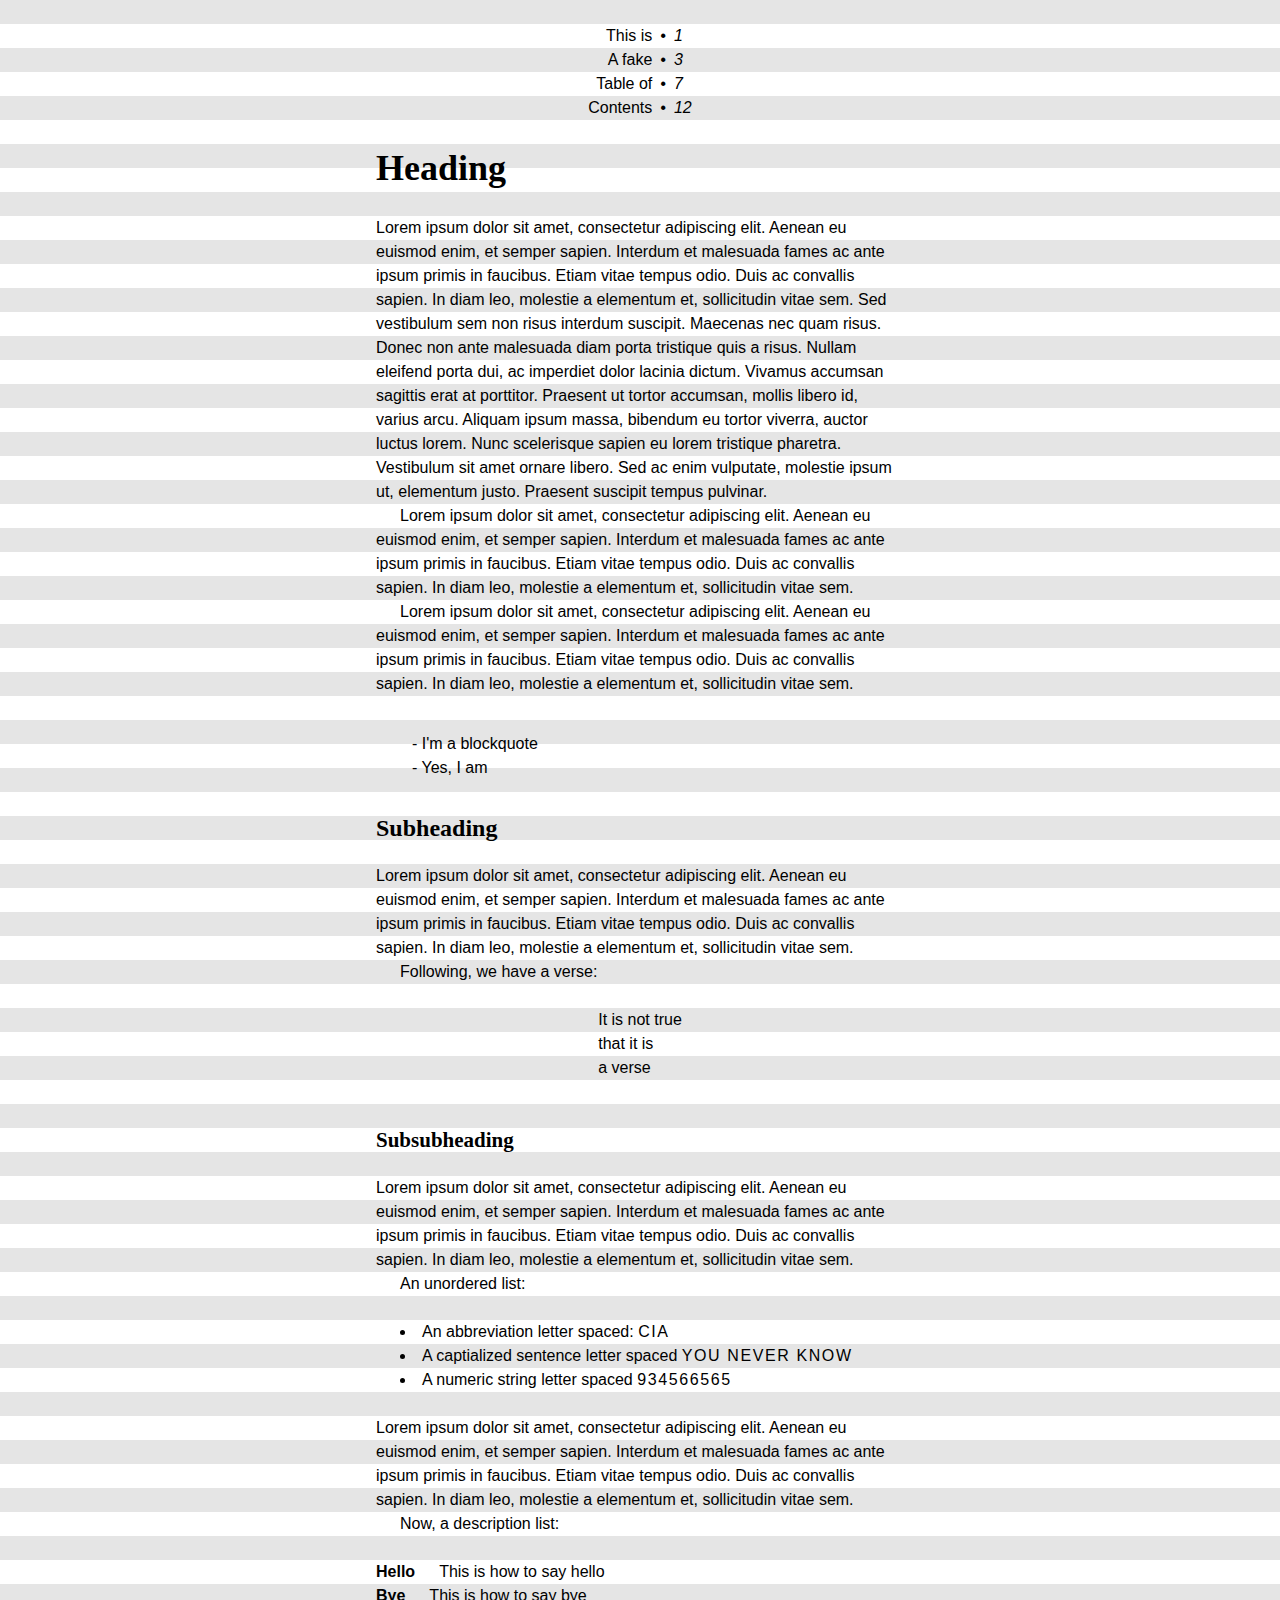
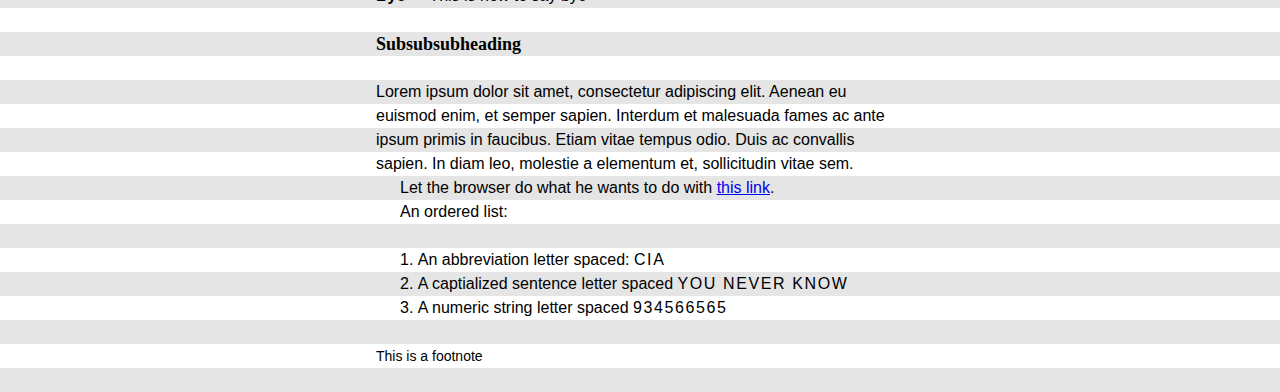
<file: example.html>
<!DOCTYPE html>
<html>
   <head>
      <meta charset="UTF-8" />
      <title>gutenweb test page</title>
      <link rel="stylesheet" href="gutenweb.css" />
      <style>
         body {
            background-size: auto 48px;
            background-color: #fff;
            background-image: linear-gradient(rgba(0, 0, 0, .1) 50%, transparent 50%, transparent);
         }
      </style>
   </head>
   <body>
      <table class="toc">
         <tr>
            <th>This is</th>
            <td>1</td>
         </tr>
         <tr>
            <th>A fake</th>
            <td>3</td>
         </tr>
         <tr>
            <th>Table of</th>
            <td>7</td>
         </tr>
         <tr>
            <th>Contents</th>
            <td>12</td>
         </tr>
      </table>
      <h1>Heading</h1>
      <p>Lorem ipsum dolor sit amet, consectetur adipiscing elit. Aenean eu euismod enim, et semper sapien. Interdum et malesuada fames ac ante ipsum primis in faucibus. Etiam vitae tempus odio. Duis ac convallis sapien. In diam leo, molestie a elementum et, sollicitudin vitae sem. Sed vestibulum sem non risus interdum suscipit. Maecenas nec quam risus. Donec non ante malesuada diam porta tristique quis a risus. Nullam eleifend porta dui, ac imperdiet dolor lacinia dictum. Vivamus accumsan sagittis erat at porttitor. Praesent ut tortor accumsan, mollis libero id, varius arcu. Aliquam ipsum massa, bibendum eu tortor viverra, auctor luctus lorem. Nunc scelerisque sapien eu lorem tristique pharetra. Vestibulum sit amet ornare libero. Sed ac enim vulputate, molestie ipsum ut, elementum justo. Praesent suscipit tempus pulvinar.</p>
      <p>Lorem ipsum dolor sit amet, consectetur adipiscing elit. Aenean eu euismod enim, et semper sapien. Interdum et malesuada fames ac ante ipsum primis in faucibus. Etiam vitae tempus odio. Duis ac convallis sapien. In diam leo, molestie a elementum et, sollicitudin vitae sem.</p>
      <p>Lorem ipsum dolor sit amet, consectetur adipiscing elit. Aenean eu euismod enim, et semper sapien. Interdum et malesuada fames ac ante ipsum primis in faucibus. Etiam vitae tempus odio. Duis ac convallis sapien. In diam leo, molestie a elementum et, sollicitudin vitae sem.</p>
      <blockquote>
         <p>- I'm a blockquote</p>
         <p>- Yes, I am</p>
      </blockquote>
      <h2>Subheading</h2>
      <p>Lorem ipsum dolor sit amet, consectetur adipiscing elit. Aenean eu euismod enim, et semper sapien. Interdum et malesuada fames ac ante ipsum primis in faucibus. Etiam vitae tempus odio. Duis ac convallis sapien. In diam leo, molestie a elementum et, sollicitudin vitae sem.</p>
      <p>Following, we have a verse:</p>
      <pre class="verse">
It is not true
that it is
a verse
      </pre>
      <h3>Subsubheading</h3>
      <p>Lorem ipsum dolor sit amet, consectetur adipiscing elit. Aenean eu euismod enim, et semper sapien. Interdum et malesuada fames ac ante ipsum primis in faucibus. Etiam vitae tempus odio. Duis ac convallis sapien. In diam leo, molestie a elementum et, sollicitudin vitae sem.</p>
      <p>An unordered list:</p>
      <ul>
         <li>An abbreviation letter spaced: <abbr>CIA</abbr></li>
         <li>A captialized sentence letter spaced <span class="caps">YOU NEVER KNOW</span></li>
         <li>A numeric string letter spaced <span class="nums">934566565</span></li>
      </ul>
      <p>Lorem ipsum dolor sit amet, consectetur adipiscing elit. Aenean eu euismod enim, et semper sapien. Interdum et malesuada fames ac ante ipsum primis in faucibus. Etiam vitae tempus odio. Duis ac convallis sapien. In diam leo, molestie a elementum et, sollicitudin vitae sem.</p>
      <p>Now, a description list:</p>
      <dl>
         <dt>Hello</dt> <dd>This is how to say hello</dd>
         <dt>Bye</dt> <dd>This is how to say bye</dd>
      </dl>
      <h4>Subsubsubheading</h4>
      <p>Lorem ipsum dolor sit amet, consectetur adipiscing elit. Aenean eu euismod enim, et semper sapien. Interdum et malesuada fames ac ante ipsum primis in faucibus. Etiam vitae tempus odio. Duis ac convallis sapien. In diam leo, molestie a elementum et, sollicitudin vitae sem.</p>
      <p>Let the browser do what he wants to do with <a href="#">this link</a>.</p>
      <p>An ordered list:</p>
      <ol>
         <li>An abbreviation letter spaced: <abbr>CIA</abbr></li>
         <li>A captialized sentence letter spaced <span class="caps">YOU NEVER KNOW</span></li>
         <li>A numeric string letter spaced <span class="nums">934566565</span></li>
      </ol>
      <p class="note">This is a footnote</p>
   </body>
</html>
</file>
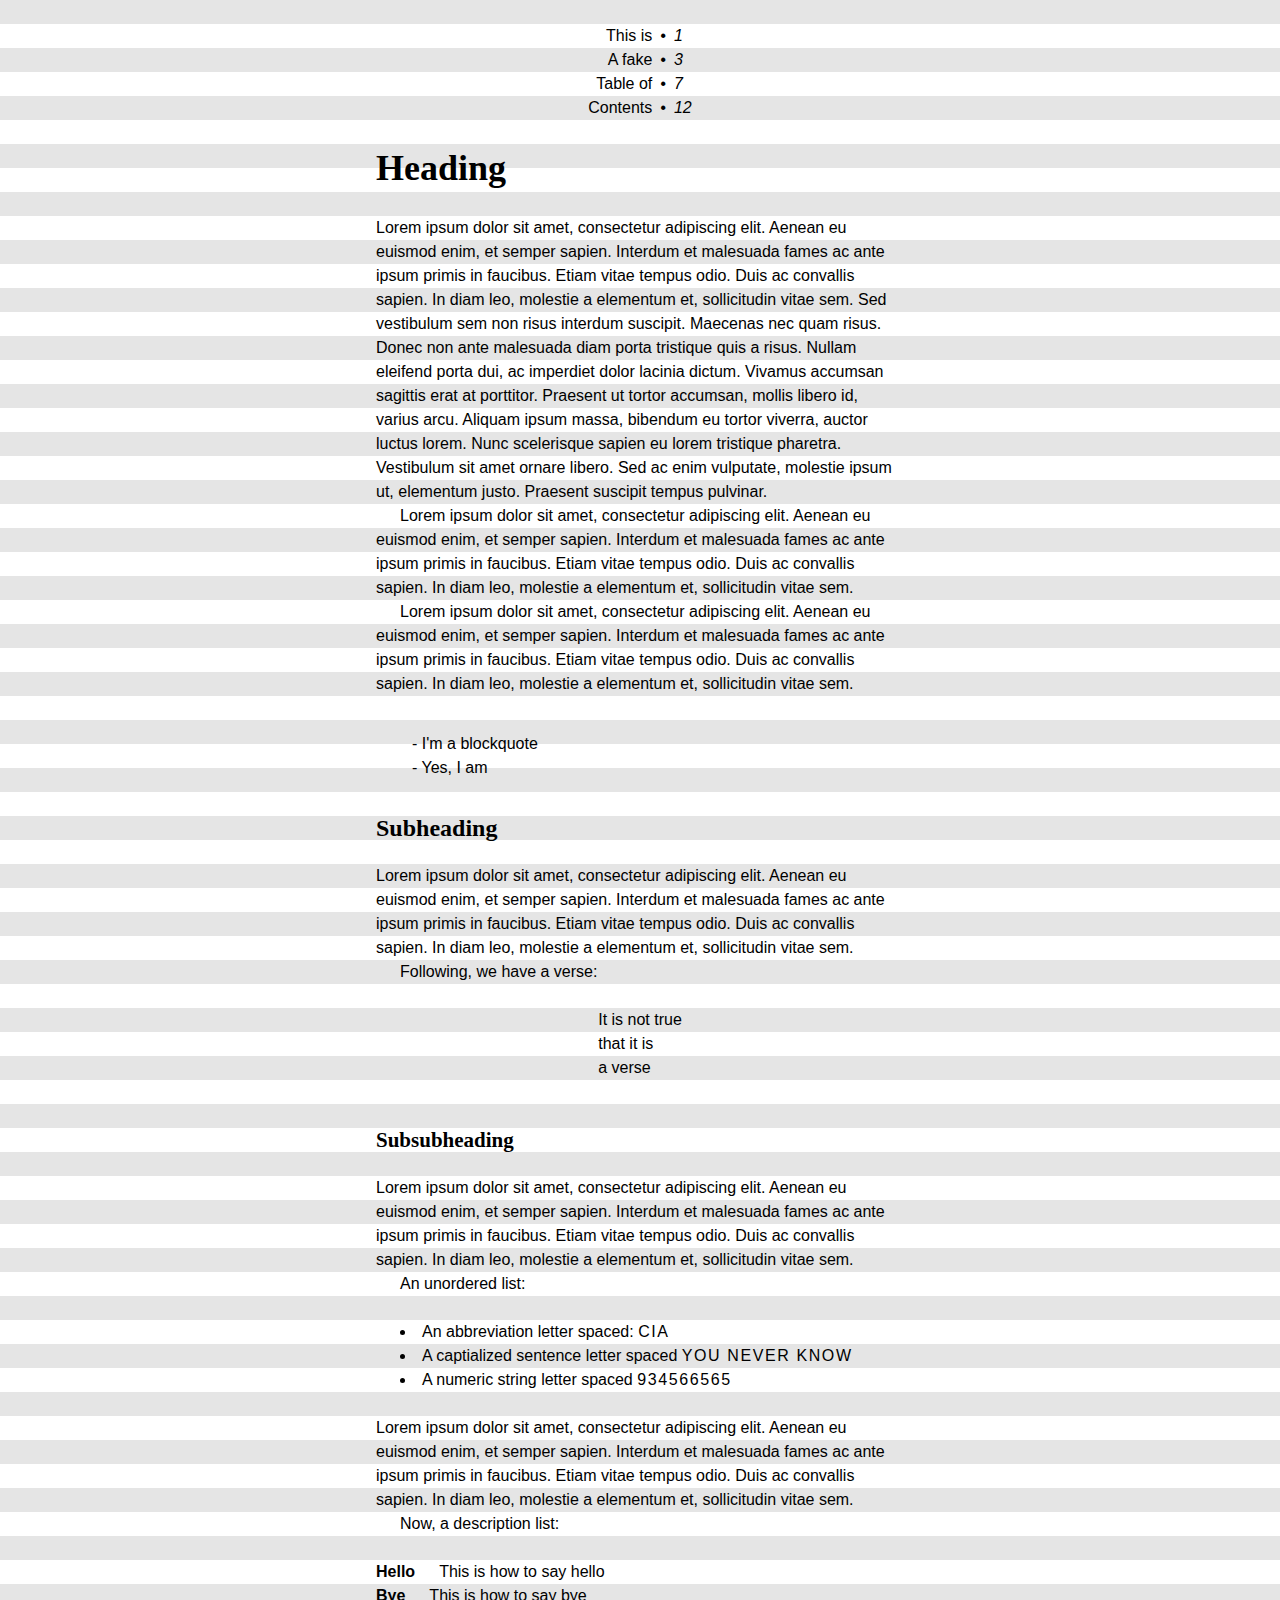
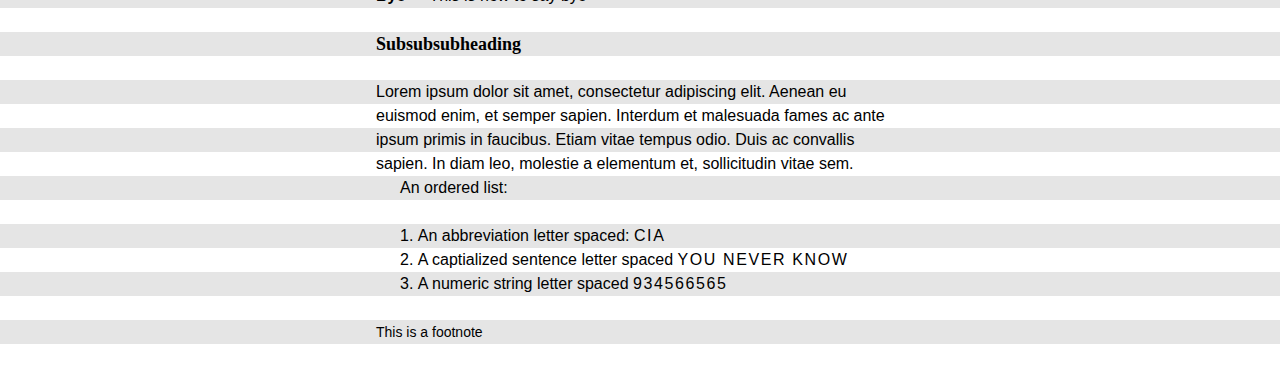
<file: gutenweb_example.html>
<!DOCTYPE html>
<html>
   <head>
      <meta charset="UTF-8" />
      <title>gutenweb test page</title>
      <link rel="stylesheet" href="gutenweb.css" />
      <style>
         body {
            background-size: auto 48px;
            background-color: #fff;
            background-image: linear-gradient(rgba(0, 0, 0, .1) 50%, transparent 50%, transparent);
         }
      </style>
   </head>
   <body>
      <table class="toc">
         <tr>
            <th>This is</th>
            <td>1</td>
         </tr>
         <tr>
            <th>A fake</th>
            <td>3</td>
         </tr>
         <tr>
            <th>Table of</th>
            <td>7</td>
         </tr>
         <tr>
            <th>Contents</th>
            <td>12</td>
         </tr>
      </table>
      <h1>Heading</h1>
      <p>Lorem ipsum dolor sit amet, consectetur adipiscing elit. Aenean eu euismod enim, et semper sapien. Interdum et malesuada fames ac ante ipsum primis in faucibus. Etiam vitae tempus odio. Duis ac convallis sapien. In diam leo, molestie a elementum et, sollicitudin vitae sem. Sed vestibulum sem non risus interdum suscipit. Maecenas nec quam risus. Donec non ante malesuada diam porta tristique quis a risus. Nullam eleifend porta dui, ac imperdiet dolor lacinia dictum. Vivamus accumsan sagittis erat at porttitor. Praesent ut tortor accumsan, mollis libero id, varius arcu. Aliquam ipsum massa, bibendum eu tortor viverra, auctor luctus lorem. Nunc scelerisque sapien eu lorem tristique pharetra. Vestibulum sit amet ornare libero. Sed ac enim vulputate, molestie ipsum ut, elementum justo. Praesent suscipit tempus pulvinar.</p>
      <p>Lorem ipsum dolor sit amet, consectetur adipiscing elit. Aenean eu euismod enim, et semper sapien. Interdum et malesuada fames ac ante ipsum primis in faucibus. Etiam vitae tempus odio. Duis ac convallis sapien. In diam leo, molestie a elementum et, sollicitudin vitae sem.</p>
      <p>Lorem ipsum dolor sit amet, consectetur adipiscing elit. Aenean eu euismod enim, et semper sapien. Interdum et malesuada fames ac ante ipsum primis in faucibus. Etiam vitae tempus odio. Duis ac convallis sapien. In diam leo, molestie a elementum et, sollicitudin vitae sem.</p>
      <blockquote>
         <p>- I'm a blockquote</p>
         <p>- Yes, I am</p>
      </blockquote>
      <h2>Subheading</h2>
      <p>Lorem ipsum dolor sit amet, consectetur adipiscing elit. Aenean eu euismod enim, et semper sapien. Interdum et malesuada fames ac ante ipsum primis in faucibus. Etiam vitae tempus odio. Duis ac convallis sapien. In diam leo, molestie a elementum et, sollicitudin vitae sem.</p>
      <p>Following, we have a verse:</p>
      <pre class="verse">
It is not true
that it is
a verse
      </pre>
      <h3>Subsubheading</h3>
      <p>Lorem ipsum dolor sit amet, consectetur adipiscing elit. Aenean eu euismod enim, et semper sapien. Interdum et malesuada fames ac ante ipsum primis in faucibus. Etiam vitae tempus odio. Duis ac convallis sapien. In diam leo, molestie a elementum et, sollicitudin vitae sem.</p>
      <p>An unordered list:</p>
      <ul>
         <li>An abbreviation letter spaced: <abbr>CIA</abbr></li>
         <li>A captialized sentence letter spaced <span class="caps">YOU NEVER KNOW</span></li>
         <li>A numeric string letter spaced <span class="nums">934566565</span></li>
      </ul>
      <p>Lorem ipsum dolor sit amet, consectetur adipiscing elit. Aenean eu euismod enim, et semper sapien. Interdum et malesuada fames ac ante ipsum primis in faucibus. Etiam vitae tempus odio. Duis ac convallis sapien. In diam leo, molestie a elementum et, sollicitudin vitae sem.</p>
      <p>Now, a description list:</p>
      <dl>
         <dt>Hello</dt> <dd>This is how to say hello</dd>
         <dt>Bye</dt> <dd>This is how to say bye</dd>
      </dl>
      <h4>Subsubsubheading</h4>
      <p>Lorem ipsum dolor sit amet, consectetur adipiscing elit. Aenean eu euismod enim, et semper sapien. Interdum et malesuada fames ac ante ipsum primis in faucibus. Etiam vitae tempus odio. Duis ac convallis sapien. In diam leo, molestie a elementum et, sollicitudin vitae sem.</p>
      <p>An ordered list:</p>
      <ol>
         <li>An abbreviation letter spaced: <abbr>CIA</abbr></li>
         <li>A captialized sentence letter spaced <span class="caps">YOU NEVER KNOW</span></li>
         <li>A numeric string letter spaced <span class="nums">934566565</span></li>
      </ol>
      <p class="note">This is a footnote</p>
   </body>
</html>
</file>
<file: gutenweb.css>
@charset "UTF-8";@import url(reset.css);html,:root{font-size:16px}body{font-size:1em;line-height:1.5em;margin-top:1.5em;margin-bottom:1.5em;max-width:33em;margin-left:auto;margin-right:auto;font-family:Helvetica,Arial,sans-serif;text-align:left;word-spacing:normal;hyphens:auto;orphans:2;widows:2;font-variant-numeric:oldstyle-nums}body *{max-width:100%}address,article,aside,audio,canvas,footer,header,ol,ul,dl,pre,section,table,video,img,figure{margin-top:1.5em;margin-bottom:1.5em}p{margin-top:1.5em;margin-bottom:0em}p+p{margin-top:0em;margin-bottom:0em;text-indent:1.5em}h1{font-size:2.25em;line-height:1.33333em;margin-top:0.66667em;margin-bottom:0.66667em}h2{font-size:1.5em;line-height:1em;margin-top:1em;margin-bottom:1em}h3{font-size:1.3125em;line-height:1.14286em;margin-top:1.14286em;margin-bottom:1.14286em}h4{font-size:1.125em;line-height:1.33333em;margin-top:1.33333em;margin-bottom:1.33333em}h1,h2,h3,h4,h5,h6{font-family:Georgia,serif;font-weight:bold;page-break-after:avoid}ul li{list-style-type:disc}ol li{list-style-type:decimal}li{list-style-position:inside;text-indent:1.5em}dt{font-weight:bold;float:left;margin-right:1.5em}tr{page-break-before:avoid;page-break-after:avoid}td,th{outline:0.1em solid #000;padding:0 0.5em;text-align:left}tfoot td{font-style:italic}caption{font-style:italic;text-align:center;font-style:italic}blockquote{margin-top:2.25em;margin-bottom:2.25em;margin-left:2.25em;margin-right:2.25em}blockquote p{margin-top:0em;margin-bottom:0em;text-indent:0}figure{text-align:center}figure img,figure audio,figure canvas,figure video,figure table{margin-top:0;margin-bottom:0}figcaption{font-size:0.875em;line-height:1.71429em;margin-top:0em;margin-bottom:1.71429em;font-style:italic}img{vertical-align:bottom}code,samp,kbd,var{font-family:Consolas,"Liberation Mono",Courier,monospace;font-size:0.875em;font-weight:normal;font-style:normal;text-decoration:none;line-height:0.875em;padding:0 0.3em}mark{background:#ff0;color:#000}code,.code,samp,kbd,var{background-color:#f8f8f8;box-shadow:0 0 0.1em 0.1em #ddd}em{font-style:italic}strong{font-weight:bold}abbr{letter-spacing:0.1em}abbr[title]{border-bottom:1px dotted #000}cite,q{font-style:italic}q{font-style:italic;quotes:"“" "”" "‘" "’"}q:before{content:open-quote}q:after{content:close-quote}dfn{font-style:italic}sup,sub{font-size:70%;line-height:70%;position:relative}sup{top:-0.5em}sub{top:0.5em}hr{border-bottom:0.0625em solid #000;border-top:0 none;border-left:0 none;border-right:0 none;margin-top:1.4375em;margin-bottom:1.5em}small{font-size:0.875em;line-height:1.71429em;margin-top:1.71429em;margin-bottom:1.71429em}i{font-style:italic}b{font-weight:bold}u{text-decoration:underline}s{text-decoration:line-through}ins{font-weight:bold;text-decoration:underline}del{text-decoration:line-through}.caps,.nums{letter-spacing:0.1em}.caps{font-variant-numeric:lining-nums}.code{overflow:auto;padding:0 1em;background-color:#f8f8f8;box-shadow:0 0 0.1em 0.1em #ddd}.code code,.code samp,.code kbd,.code var{box-shadow:none;padding:0}.chapter{page-break-after:auto;page-break-before:always}.note{text-indent:0;font-size:0.875em;line-height:1.71429em;margin-top:1.71429em;margin-bottom:1.71429em}.verse{font-family:inherit;display:table;width:auto;margin-left:auto;margin-right:auto}.toc{margin:0 auto}.toc td,.toc th{outline:0 none}.toc th{padding:0 0.5em 0 0;text-align:right;font-weight:normal}.toc td:before{content:"\2022";padding-right:0.5em}.toc td{padding:0;text-align:left;font-style:italic}@page{margin-top:72pt;margin-bottom:72pt}@media print{body{font-size:12pt;line-height:18pt;margin-top:0pt;margin-bottom:0pt;font-family:"Times New Roman",Times,serif}p{margin-top:18pt;margin-bottom:0pt}p+p{text-indent:18pt}address,article,aside,audio,canvas,footer,header,ol,ul,dl,pre,section,table,video,img,figure{margin-top:18pt;margin-bottom:18pt}h1{font-size:21pt;line-height:36pt;margin-top:18pt;margin-bottom:18pt}h2{font-size:18pt;line-height:18pt;margin-top:18pt;margin-bottom:18pt}h3{font-size:16pt;line-height:18pt;margin-top:18pt;margin-bottom:18pt}h4{font-size:14pt;line-height:18pt;margin-top:18pt;margin-bottom:18pt}dt{margin-right:18pt}li{text-indent:18pt}blockquote{margin-top:27pt;margin-bottom:27pt;margin-left:27pt;margin-right:27pt}blockquote p{margin-top:0em;margin-bottom:0em;text-indent:0}figcaption{font-size:10pt;line-height:18pt;margin-top:0pt;margin-bottom:18pt}pre{white-space:pre-line}abbr[title]{border-bottom:0 none}small{font-size:10pt;line-height:18pt;margin-top:18pt;margin-bottom:18pt}hr{border-bottom:0.08333em solid #000;margin-top:17pt;margin-bottom:18pt}.note{font-size:10pt;line-height:18pt;margin-top:18pt;margin-bottom:18pt}}
</file>
